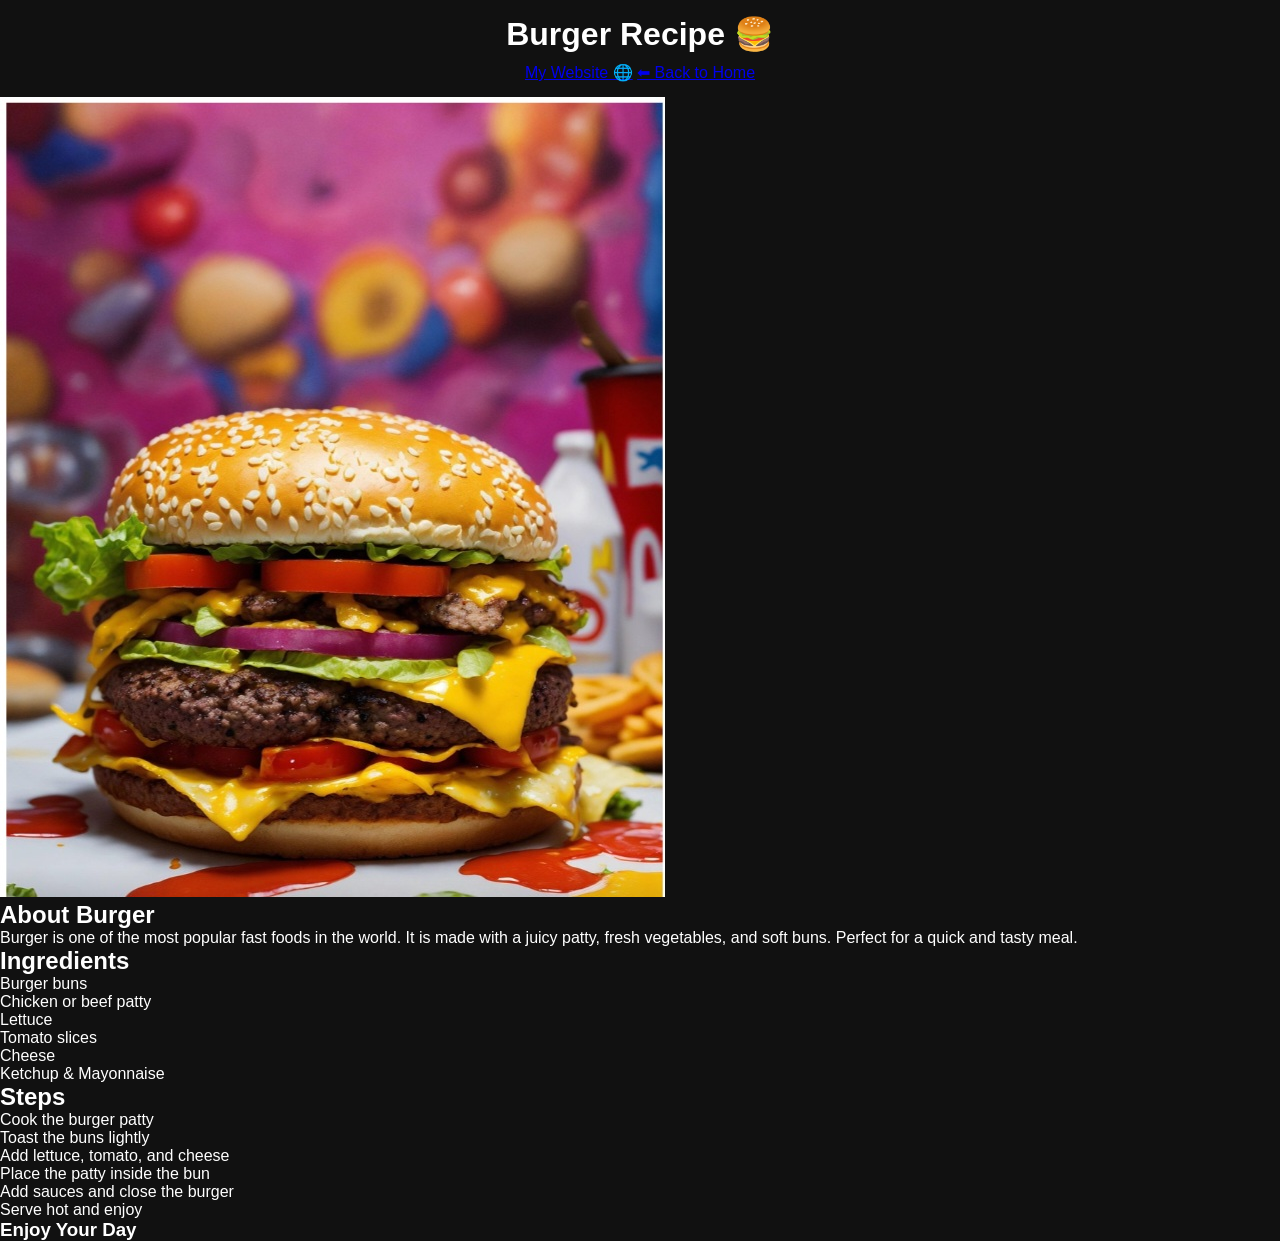
<file: burger.html>
<!DOCTYPE html>
<html>
<head>
  <title>Burger Recipe</title>
  <link rel="stylesheet" href="style.css">
</head>
<body>

<header>
  <h1>Burger Recipe 🍔</h1>
      <a href="https://yourwebsite.com" target="_blank">My Website 🌐</a>
  <a href="index.html">⬅ Back to Home</a>
</header>

<div class="recipe-page">

  <img src="burger.jpg" class="recipe-img">

  <h2>About Burger</h2>
  <p>
    Burger is one of the most popular fast foods in the world. 
    It is made with a juicy patty, fresh vegetables, and soft buns.
    Perfect for a quick and tasty meal.
  </p>

  <h2>Ingredients</h2>
  <ul>
    <li>Burger buns</li>
    <li>Chicken or beef patty</li>
    <li>Lettuce</li>
    <li>Tomato slices</li>
    <li>Cheese</li>
    <li>Ketchup & Mayonnaise</li>
  </ul>

  <h2>Steps</h2>
  <ol>
    <li>Cook the burger patty</li>
    <li>Toast the buns lightly</li>
    <li>Add lettuce, tomato, and cheese</li>
    <li>Place the patty inside the bun</li>
    <li>Add sauces and close the burger</li>
    <li>Serve hot and enjoy</li>
  </ol>
  <h3>Enjoy Your Day</h3>

</div>

</body>
</html>
</file>
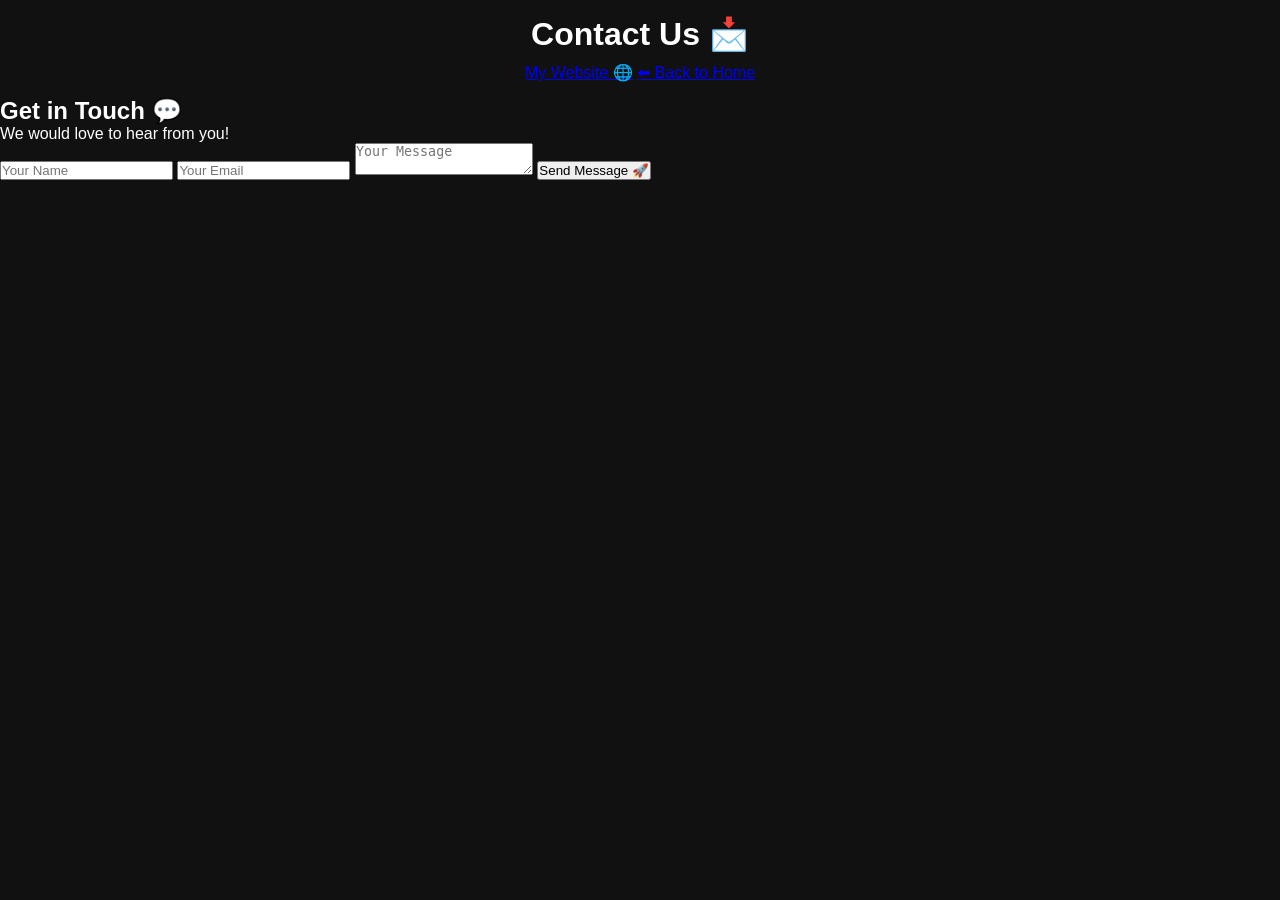
<file: contact.html>
<!DOCTYPE html>
<html>
<head>
  <title>Contact Us</title>
  <link rel="stylesheet" href="style.css">
</head>
<body>

<header>
  <h1>Contact Us 📩</h1>
      <a href="https://yourwebsite.com" target="_blank">My Website 🌐</a>
  <a href="index.html">⬅ Back to Home</a>
</header>

<div class="contact-container">

  <h2>Get in Touch 💬</h2>
  <p>We would love to hear from you!</p>

  <form>
    <input type="text" placeholder="Your Name" required>
    <input type="email" placeholder="Your Email" required>
    <textarea placeholder="Your Message" required></textarea>

    <button type="submit">Send Message 🚀</button>
  </form>

</div>

</body>
</html>
</file>
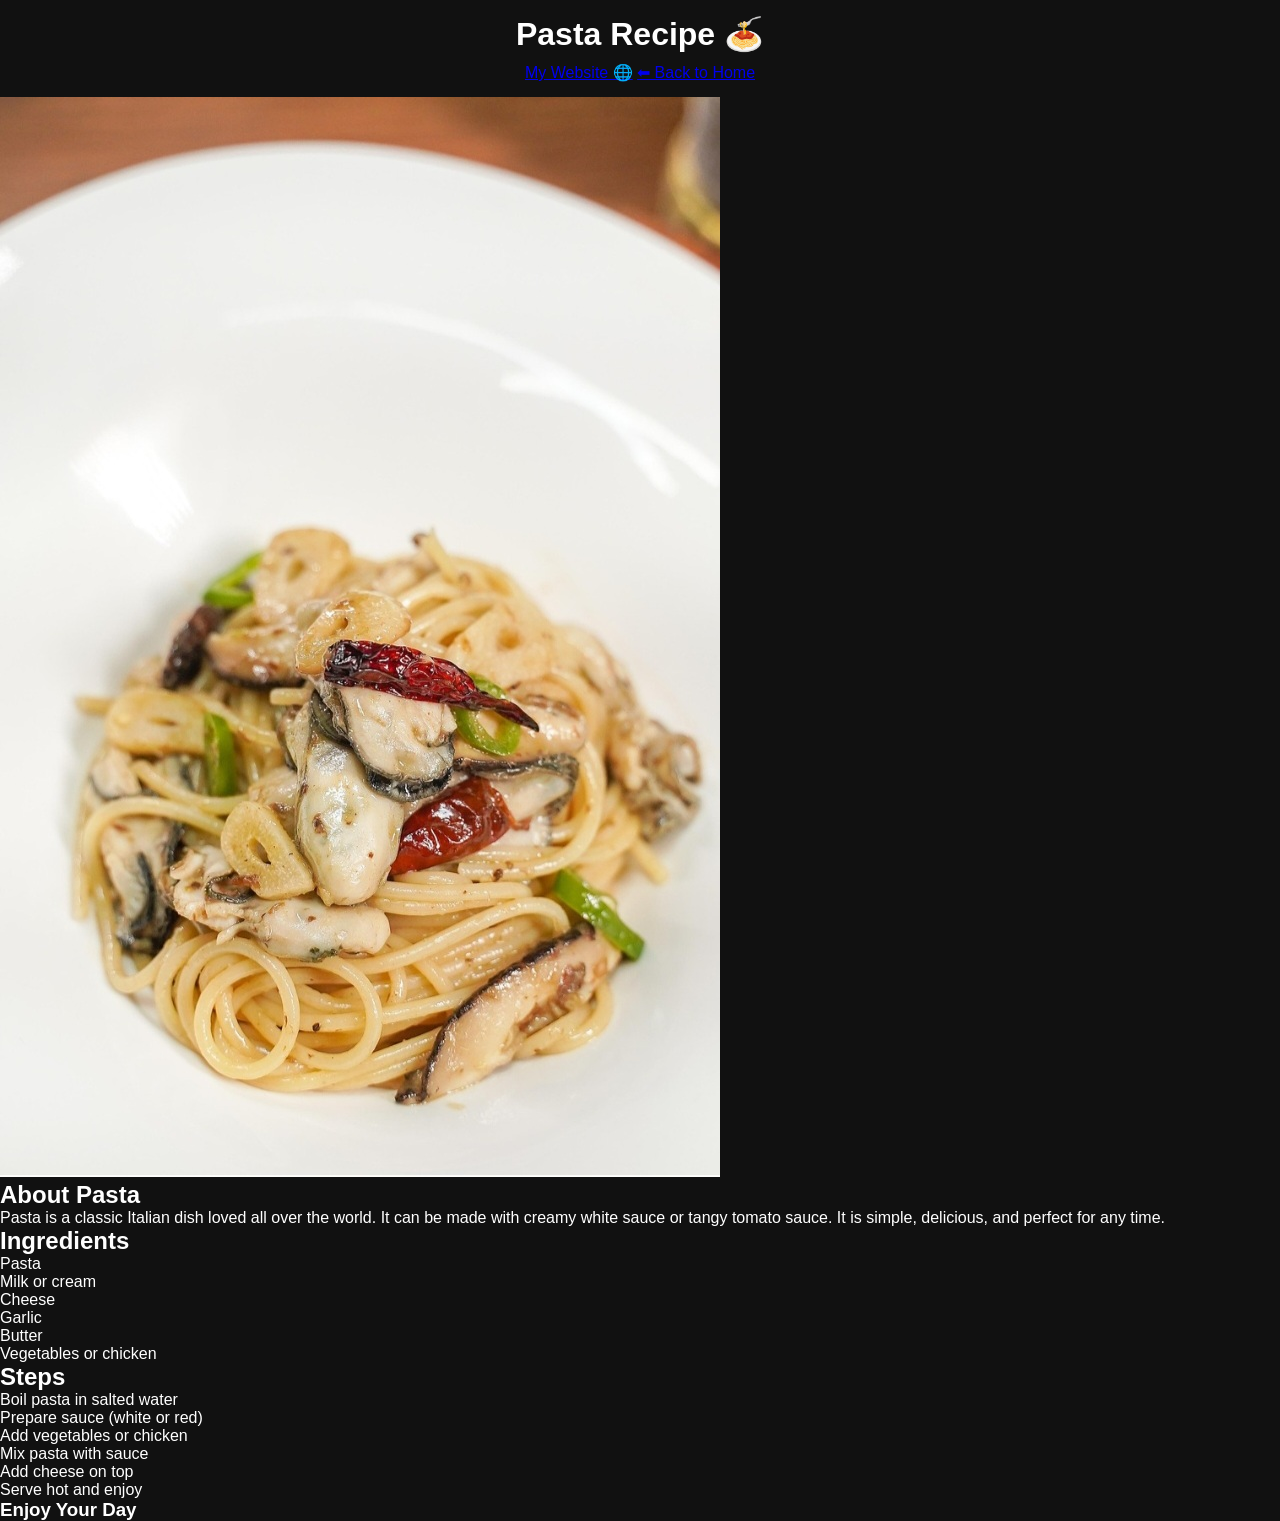
<file: pasta.html>
<!DOCTYPE html>
<html>
<head>
  <title>Pasta Recipe</title>
  <link rel="stylesheet" href="style.css">
</head>
<body>

<header>
  <h1>Pasta Recipe 🍝</h1>
      <a href="https://yourwebsite.com" target="_blank">My Website 🌐</a>
  <a href="index.html">⬅ Back to Home</a>
</header>

<div class="recipe-page">

  <img src="pasta.jpg" class="recipe-img">

  <h2>About Pasta</h2>
  <p>
    Pasta is a classic Italian dish loved all over the world. 
    It can be made with creamy white sauce or tangy tomato sauce. 
    It is simple, delicious, and perfect for any time.
  </p>

  <h2>Ingredients</h2>
  <ul>
    <li>Pasta</li>
    <li>Milk or cream</li>
    <li>Cheese</li>
    <li>Garlic</li>
    <li>Butter</li>
    <li>Vegetables or chicken</li>
  </ul>

  <h2>Steps</h2>
  <ol>
    <li>Boil pasta in salted water</li>
    <li>Prepare sauce (white or red)</li>
    <li>Add vegetables or chicken</li>
    <li>Mix pasta with sauce</li>
    <li>Add cheese on top</li>
    <li>Serve hot and enjoy</li>
  </ol>
  <h3>Enjoy Your Day</h3>

</div>

</body>
</html>
</file>
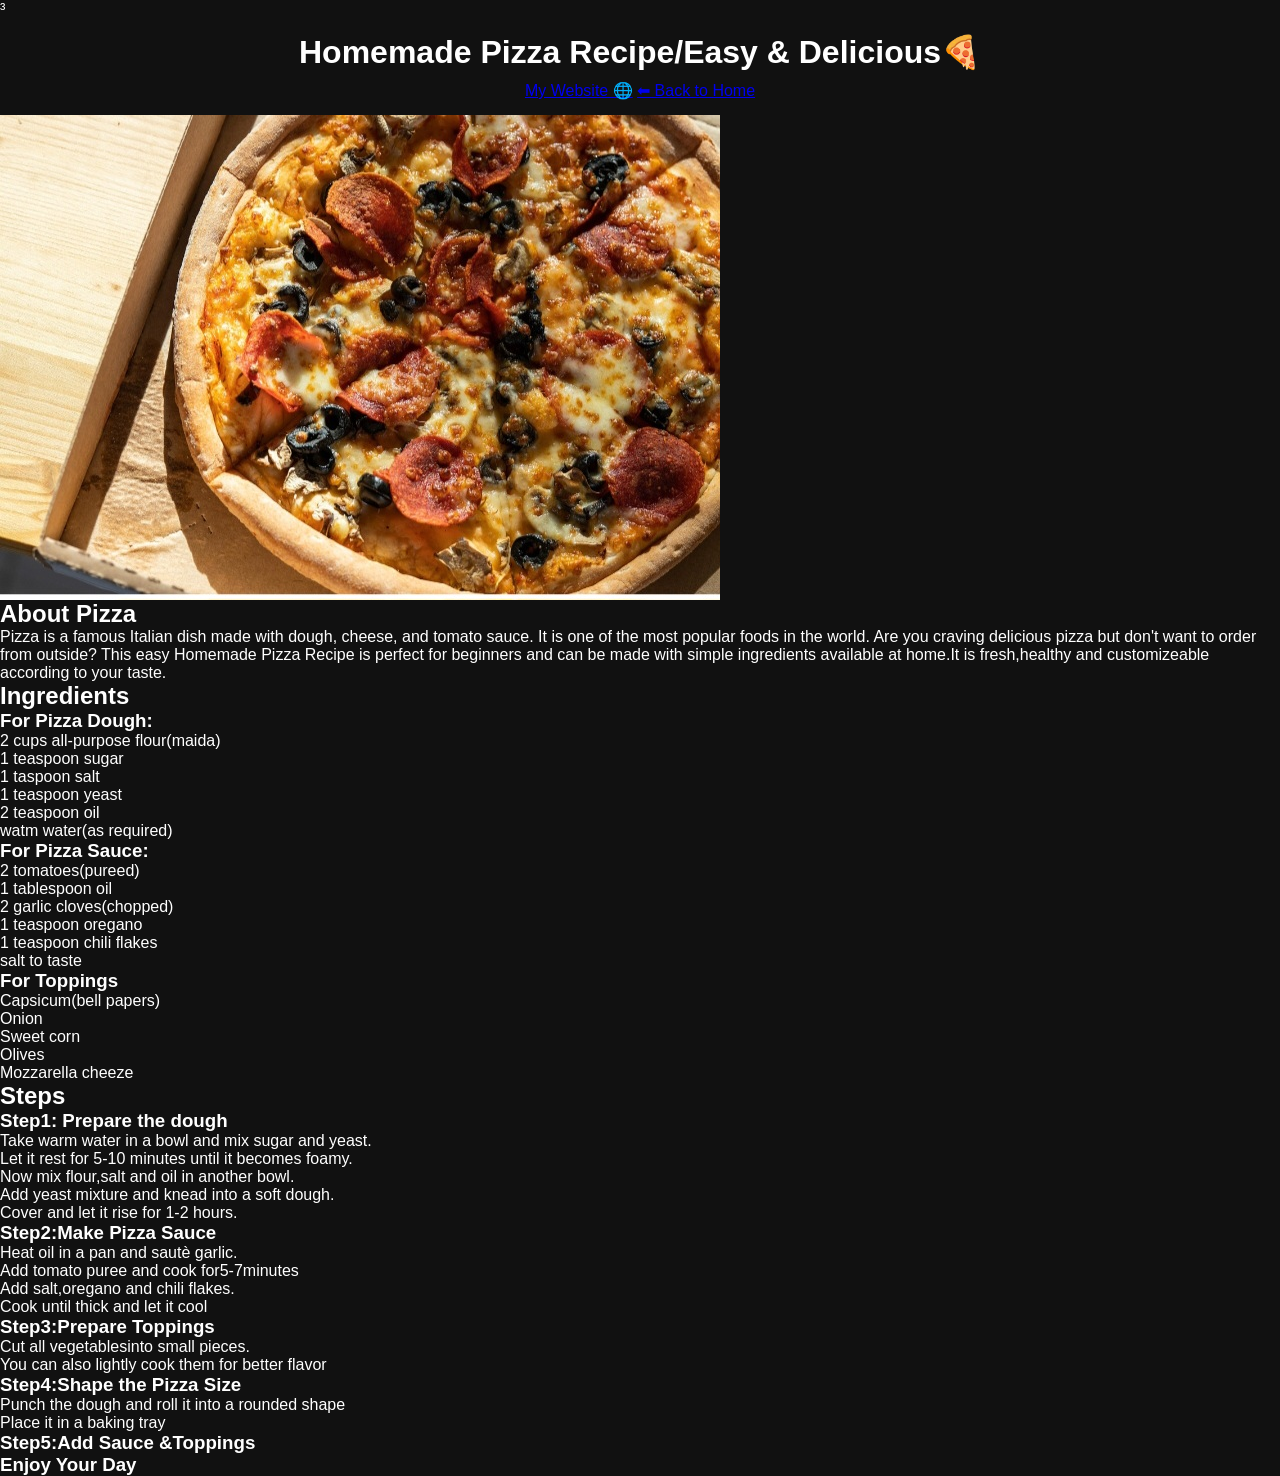
<file: pizza.html>
³<!DOCTYPE html>
<html>
<head>
  <title>Pizza Recipe</title>
  <link rel="stylesheet" href="style.css">
</head>
<body>

<header>
  <h1>Homemade Pizza Recipe/Easy & Delicious🍕</h1>
      <a href="https://hareem2910.github.io/Recipe-Website.github.io" target="_blank">My Website 🌐</a>
  <a href="index.html">⬅ Back to Home</a>
</header>

<div class="recipe-page">

  <img src="pizza.jpg" class="recipe-img">

  <h2>About Pizza</h2>
  <p>
    Pizza is a famous Italian dish made with dough, cheese, and tomato sauce.
    It is one of the most popular foods in the world.
Are you craving delicious pizza but don't want to order from outside?
This easy Homemade Pizza Recipe is perfect for beginners and can be made with simple  ingredients available at home.It is fresh,healthy and customizeable according to your taste.
</p>

  <h2>Ingredients</h2>
<h3>For Pizza Dough:</h3>

  <ul>
    <li>2 cups all-purpose flour(maida)</li>
    <li>1 teaspoon sugar</li>
    <li>1 taspoon salt</li>
    <li>1 teaspoon yeast</li>
    <li>2 teaspoon oil</li>
    <li>watm water(as required)</li>
  </ul>
<h3>For Pizza Sauce:</h3>
 <ul>
    <li>2 tomatoes(pureed)</li>
    <li>1 tablespoon oil</li>
    <li>2 garlic cloves(chopped)</li>
    <li>1 teaspoon oregano</li>
    <li>1 teaspoon chili flakes</li>
    <li>salt to taste</li> 
 </ul>
<h3>For Toppings</h3>
 <ul>
    <li>Capsicum(bell papers)</li>
    <li>Onion</li> 
    <li>Sweet corn</li>
    <li>Olives</li>
    <li>Mozzarella cheeze</li>
  <h2>Steps</h2>
  
<h3>Step1: Prepare the dough</h3>
 <ol>
    <li>Take warm water in a bowl and mix sugar and yeast.</li>
    <li>Let it rest for 5-10 minutes until it becomes foamy.</li>
    <li>Now mix flour,salt and oil in another bowl.</li>
    <li>Add yeast mixture and knead into a soft dough.</li>
    <li>Cover and let it rise for 1-2 hours.</li>
  </ol>
<h3>Step2:Make Pizza Sauce</h3>
   <ol>
      <li>Heat oil in a pan and sautè garlic.</li>
      <li>Add tomato puree and cook for5-7minutes</li>
      <li>Add salt,oregano and chili flakes.</li>
      <li>Cook until thick and let it cool</li>
</ol>
<h3>Step3:Prepare Toppings</h3>
 <ol>
    <li>Cut all vegetablesinto small pieces.</li>
   <li>You can also lightly cook them for better flavor</li>
</ol>
<h3>Step4:Shape the Pizza Size</h3>
<ol>
  <li>Punch the dough and roll it into a rounded shape</li>
  <li>Place it in a baking tray</li>
<h3>Step5:Add Sauce &Toppings</h3>


  <h3>Enjoy Your Day</h3>

</div>

</body>
</html>
</file>
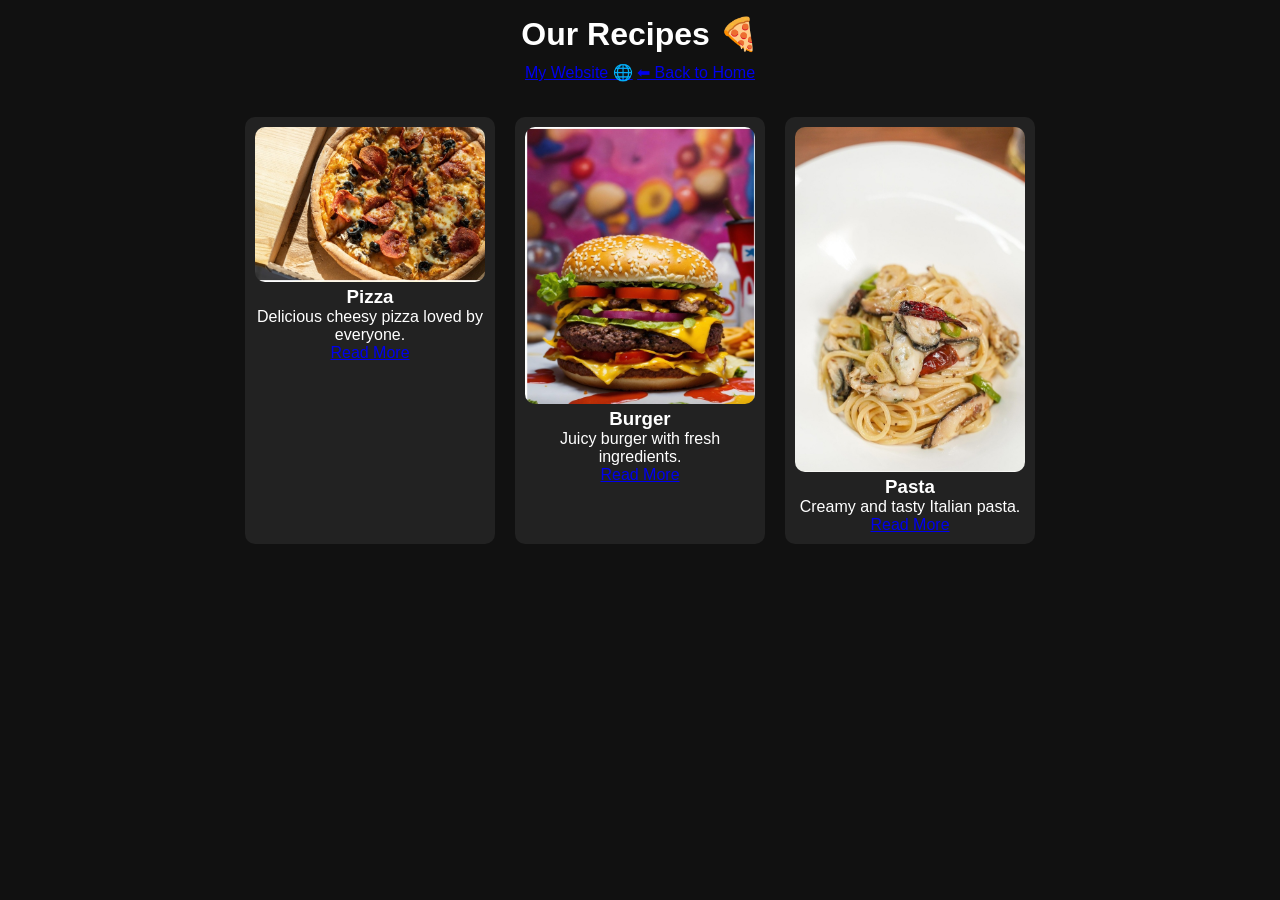
<file: recipes.html>
<!DOCTYPE html>
<html>
<head>
  <title>Recipes</title>
  <link rel="stylesheet" href="style.css">
</head>
<body>

<header>
  <h1>Our Recipes 🍕</h1>
      <a href="https://yourwebsite.com" target="_blank">My Website 🌐</a>
  <a href="index.html">⬅ Back to Home</a>
</header>

<div class="recipes">

  <div class="card">
    <img src="pizza.jpg">
    <h3>Pizza</h3>
    <p>Delicious cheesy pizza loved by everyone.</p>
    <a href="pizza.html" class="read-btn">Read More</a>
  </div>

  <div class="card">
    <img src="burger.jpg">
    <h3>Burger</h3>
    <p>Juicy burger with fresh ingredients.</p>
    <a href="burger.html" class="read-btn">Read More</a>
  </div>

  <div class="card">
    <img src="pasta.jpg">
    <h3>Pasta</h3>
    <p>Creamy and tasty Italian pasta.</p>
    <a href="pasta.html" class="read-btn">Read More</a>
  </div>

</div>

</body>
</html>
</file>
<file: style.css>
/* RESET */
* {
  margin: 0;
  padding: 0;
  box-sizing: border-box;
}

/* BODY */
body {
  font-family: Arial, sans-serif;
  background: #111;
  color: white;
}

/* HEADER */
header {
      <a href="https://yourwebsite.com" target="_blank">My Website 🌐</a>
  background: #c62828;
  padding: 15px;
  text-align: center;
}

header h1 {
  margin-bottom: 10px;
}

/* NAVBAR */
nav {
  display: flex;
  justify-content: center;
  align-items: center;
  gap: 15px;
}

nav a {
  color: white;
  text-decoration: none;
  font-weight: bold;
}

nav input {
  padding: 6px;
  border-radius: 5px;
  border: none;
}

/* HERO SECTION */
.hero {
  background: url("images/bg.jpg");
  background-size: cover;
  background-position: center;
  text-align: center;
  padding: 100px 20px;
}

.hero h2 {
  font-size: 40px;
}

.hero p {
  font-size: 18px;
}

/* RECIPES CONTAINER */
.recipes {
  display: flex;
  justify-content: center;
  gap: 20px;
  padding: 20px;
  flex-wrap: wrap;
}

/* CARD */
.card {
  background: #222;
  border-radius: 10px;
  width: 250px;
  padding: 10px;
  text-align: center;
  transition: transform 0.3s;
}

.card img {
  width: 100%;
  border-radius: 10px;
}

/* HOVER EFFECT */
.card:hover {
  transform: scale(1.05);
}

/* LIKE BUTTON */
.like-btn {
  background: red;
  color: white;
  border: none;
  padding: 6px 10px;
  margin-top: 10px;
  cursor: pointer;
  border-radius: 5px;
}

.like-btn:hover {
  background: darkred;
}

/* FILTER DROPDOWN */
#filter {
  margin: 20px;
  padding: 8px;
  border-radius: 5px;
}

/* MOBILE RESPONSIVE */
@media (max-width: 768px) {
  nav {
    flex-direction: column;
  
  }
.hero {
  position: relative;
}

.hero::before {
  content: "";
  position: absolute;
  top: 0;
  left: 0;
  width: 100%;
  height: 100%;
  background: rgba(0,0,0,0.5);
}

.hero h2, .hero p {
  position: relative;
}
  .hero h2 {
    font-size: 28px;
  }

  .recipes {
    flex-direction: column;
    align-items: center;
  }

  .card {
    width: 90%;
  }
.card p {
  font-size: 14px;
  margin-top: 10px;
  color: #ccc;
}
.read-btn {
  display: inline-block;
  margin-top: 10px;
  padding: 8px 15px;
  background: orange;
  color: black;
  text-decoration: none;
  border-radius: 5px;
  transition: 0.3s;
}

.read-btn:hover {
  background: red;
  color: white;
}
.recipe-page {
  padding: 20px;
  max-width: 800px;
  margin: auto;
}

.recipe-img {
  width: 100%;
  border-radius: 10px;
}

.recipe-page h2 {
  margin-top: 20px;
  color: orange;
}
.contact-container {
  max-width: 500px;
  margin: 50px auto;
  padding: 30px;
  background: #1e1e1e;
  border-radius: 10px;
  text-align: center;
}

.contact-container h2 {
  color: orange;
}

.contact-container input,
.contact-container textarea {
  width: 100%;
  padding: 12px;
  margin: 10px 0;
  border: none;
  border-radius: 5px;
}

.contact-container textarea {
  height: 120px;
}

.contact-container button {
  background: orange;
  color: black;
  padding: 12px;
  border: none;
  border-radius: 5px;
  cursor: pointer;
  width: 100%;
  transition: 0.3s;
}

.contact-container button:hover {
  background: red;
  color: white;
}
.recipes {
  display: flex;
  gap: 20px;
  justify-content: center;
  flex-wrap: wrap;
}
</file>
